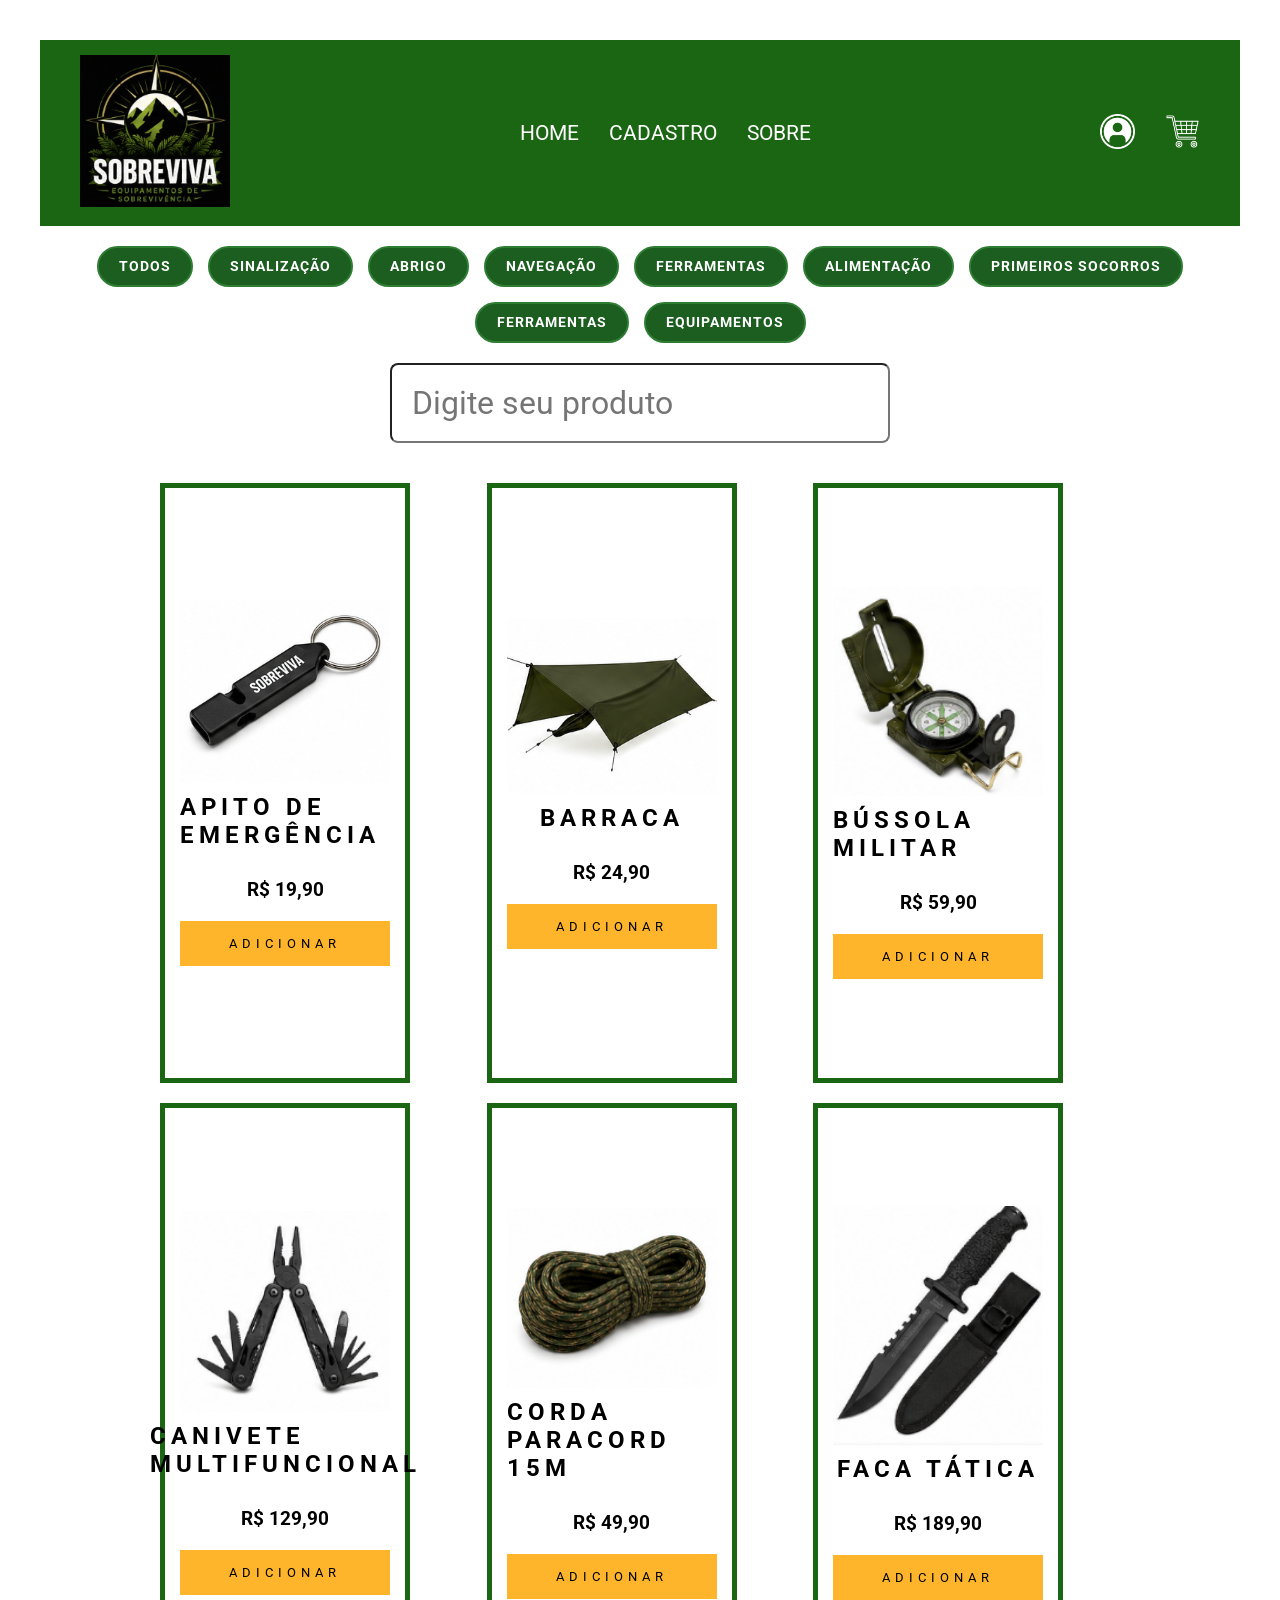
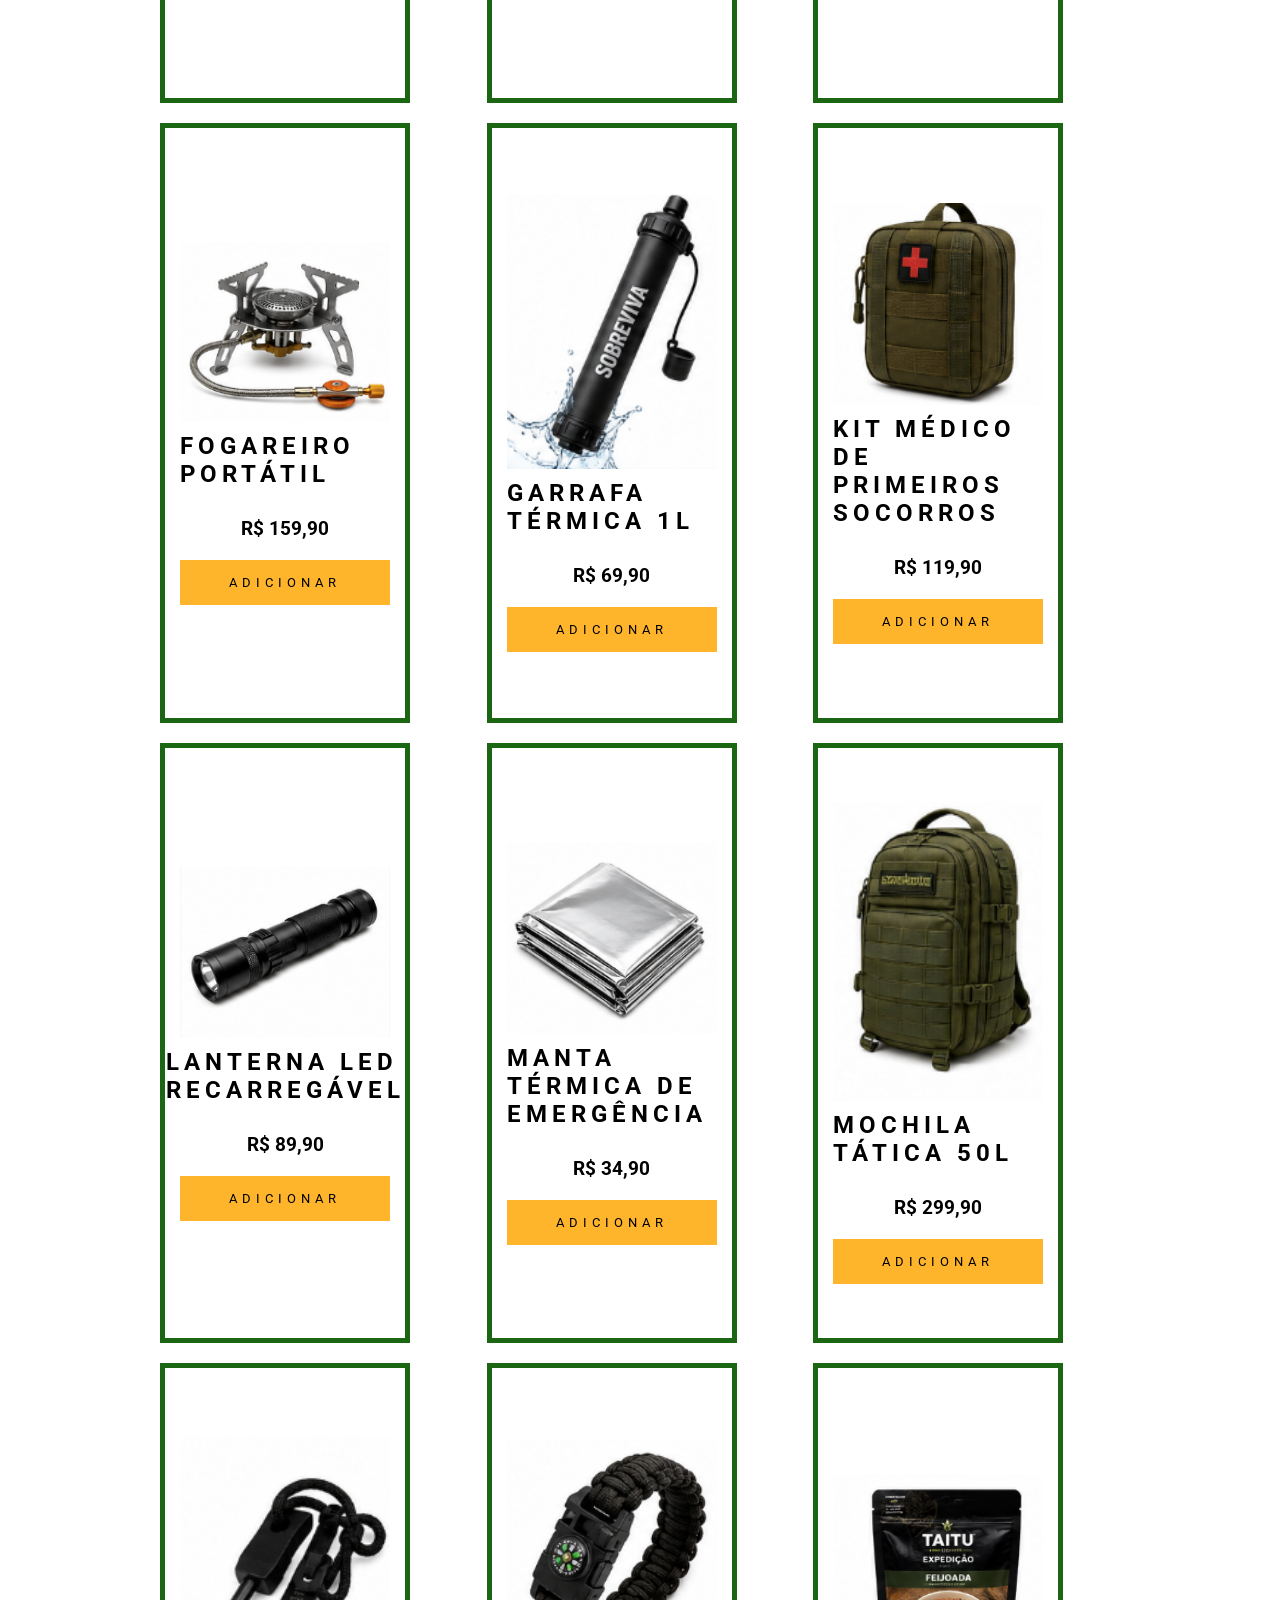
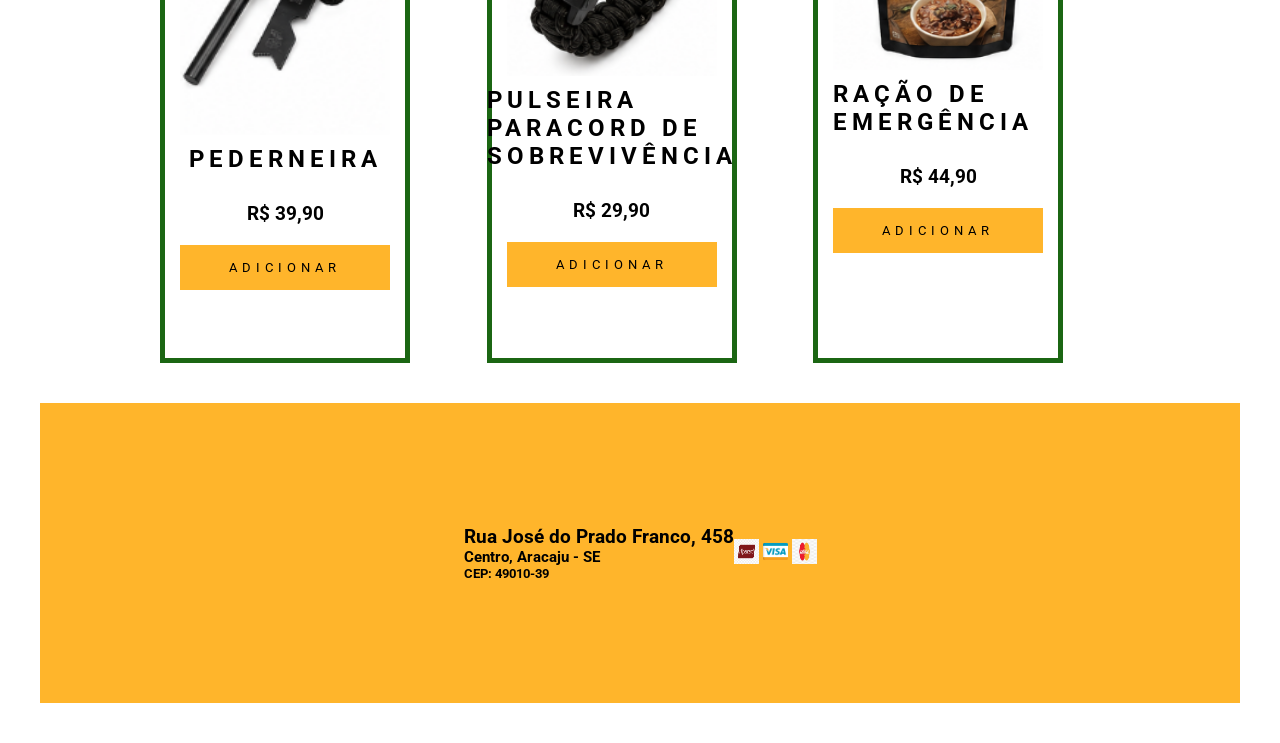
<file: index.html>
<!DOCTYPE html>
<html lang="en">

<head>
    <meta charset="UTF-8">
    <meta name="viewport" content="width=device-width, initial-scale=1.0">
    <title>Loja Virtual</title>

    <!--LINK PRA ADICIONAR O FAVICON-->
    <link rel="shortcut icon" href="imagens/icones/favicon.ico" type="image/x-icon">

    <!--LINK PARA O ARQUIVO-->
    <link rel="stylesheet" href="css/style_estrutura_paginas.css">

    <!--LINK PARA O ARQUIVO carrega_produtos.js-->
    <script src="/js/carrega_produtos.js" type="module" defer></script>



</head>

<body>
    <main id="geral">
        <header id="cabecalho">
            <div id="logo">
                <a href="index.html">
                    <img src="imagens/icones/logo.png" alt="logo">
                </a>
            </div>

            <nav id="menu">
                <ul>
                    <li><a href="index.html" class="lnk_menu"> Home</a></li>
                    <li><a href="paginas/cadastro.html" class="lnk_menu"> Cadastro</a></li>
                    <li><a href="paginas/sobre.html" class="lnk_menu"> Sobre</a></li>



                </ul>
            </nav>

            <div id="div-icones">
                <ul>
                    <li><a href="/paginas/login.html" class="lnk_icone"><img src="imagens/icones/login.png"></a></li>
                    <li><a href="/paginas/carrinho.html" class="lnk_icone"><img src="imagens/icones/carrinho.png"
                                alt=""></a></li>
                </ul>
            </div>
        </header>

        <nav id="nav-secoes">
            <ul id="menu-secoes">
                <li><a href="#" class="lnk-secao">Todos</a></li>
                <li><a href="#" class="lnk-secao">Sinalização</a></li>
                <li><a href="#" class="lnk-secao">Abrigo</a></li>
                <li><a href="#" class="lnk-secao">Navegação</a></li>
                <li><a href="#" class="lnk-secao">Ferramentas</a></li>
                <li><a href="#" class="lnk-secao">Alimentação</a></li>
                <li><a href="#" class="lnk-secao">Primeiros Socorros</a></li>
                <li><a href="#" class="lnk-secao">Equipamentos</a></li>
            </ul>
        </nav>

        <section id="area-pesquisa">
            <input type="text" id="pesquisa" placeholder="Digite seu produto">
        </section>


        <section id="cards">
            <div class="card">
                <img src="imagens/apito.png" alt="Apito" class="img_card">


                <h2 class="tito_card">Apito</h2>

                <h3 class="valor_card">
                    R$25,00
                </h3>

                <button class="btn_card">Adicionar</button>
            </div>

            <div class="card">
                <img src="imagens/barraca.png" alt="barraca" class="img_card">

                <h2 class="tito_card">Barraca</h2>

                <h3 class="valor_card">
                    R$180,00
                </h3>

                <button class="btn_card">Adicionar</button>
            </div>

            <div class="card">
                <img src="imagens/bussola.png" alt="" class="img_card">

                <h2 class="tito_card">Bússola</h2>

                <h3 class="valor_card">
                    R$45,00
                </h3>

                <button class="btn_card">Adicionar</button>
            </div>

            <div class="card">
                <img src="imagens/canivete.png" alt="" class="img_card">

                <h2 class="tito_card">Canivete</h2>

                <h3 class="valor_card">
                    R$55,00
                </h3>

                <button class="btn_card">Adicionar</button>
            </div>

            <div class="card">
                <img src="imagens/corda.png" alt="" class="img_card">

                <h2 class="tito_card">Corda</h2>

                <h3 class="valor_card">
                    R$35,00
                </h3>

                <button class="btn_card">Adicionar</button>
            </div>

            <div class="card">
                <img src="imagens/faca-tatica.png" alt="" class="img_card">

                <h2 class="tito_card">Faca Tática</h2>

                <h3 class="valor_card">
                    R$67,00
                </h3>

                <button class="btn_card">Adicionar</button>
            </div>

            <div class="card">
                <img src="imagens/fogareiro.png" alt="" class="img_card">

                <h2 class="tito_card">Fogareiro</h2>

                <h3 class="valor_card">
                    R$85,00
                </h3>

                <button class="btn_card">Adicionar</button>
            </div>

            <div class="card">
                <img src="imagens/garrafa.png" alt="" class="img_card">

                <h2 class="tito_card">garrafa</h2>

                <h3 class="valor_card">
                    R$15,00
                </h3>

                <button class="btn_card">Adicionar</button>

            </div>

            <div class="card">
                <img src="imagens/kit-medico.png" alt="" class="img_card">

                <h2 class="tito_card">Kit Médico</h2>

                <h3 class="valor_card">
                    R$55,00
                </h3>

                <button class="btn_card">Adicionar</button>
            </div>

            <div class="card">
                <img src="imagens/lanterna.png" alt="" class="img_card">

                <h2 class="tito_card">lanterna</h2>

                <h3 class="valor_card">
                    R$27,00
                </h3>

                <button class="btn_card">Adicionar</button>
            </div>

            <div class="card">
                <img src="imagens/manta.png" alt="" class="img_card">

                <h2 class="tito_card">Manta</h2>

                <h3 class="valor_card">
                    R$65,00
                </h3>

                <button class="btn_card">Adicionar</button>
            </div>

            <div class="card">
                <img src="imagens/mochila.png" alt="" class="img_card">

                <h2 class="tito_card">Mochila</h2>

                <h3 class="valor_card">
                    R$80,00
                </h3>

                <button class="btn_card">Adicionar</button>
            </div>

            <div class="card">
                <img src="imagens/pederneira.png" alt="" class="img_card">

                <h2 class="tito_card">Pederneira</h2>

                <h3 class="valor_card">
                    R$17,00
                </h3>

                <button class="btn_card">Adicionar</button>
            </div>

            <div class="card">
                <img src="imagens/pulseira.png" alt="" class="img_card">

                <h2 class="tito_card">Pulseira</h2>

                <h3 class="valor_card">
                    R$15,00
                </h3>

                <button class="btn_card">Adicionar</button>
            </div>

            <div class="card">
                <img src="imagens/racao.png" alt="" class="img_card">

                <h2 class="tito_card">Ração</h2>

                <h3 class="valor_card">
                    R$42,00
                </h3>

                <button class="btn_card">Adicionar</button>
            </div>
        </section>


        <footer id="rodape">
            <div id="dadosloja">
                <h2>Rua José do Prado Franco, 458</h2>
                <h3>Centro, Aracaju - SE</h3>
                <h4>CEP: 49010-39</h4>

            </div>

            <div id="div-cartoes">
                <img src="imagens/icones/hipercard.png" alt="Hipercard">
                <img src="imagens/icones/visa.png" alt="Visa">
                <img src="imagens/icones/master_card.png" alt="Mastercard">
            </div>
        </footer>
    </main>

</body>

</html>
</file>
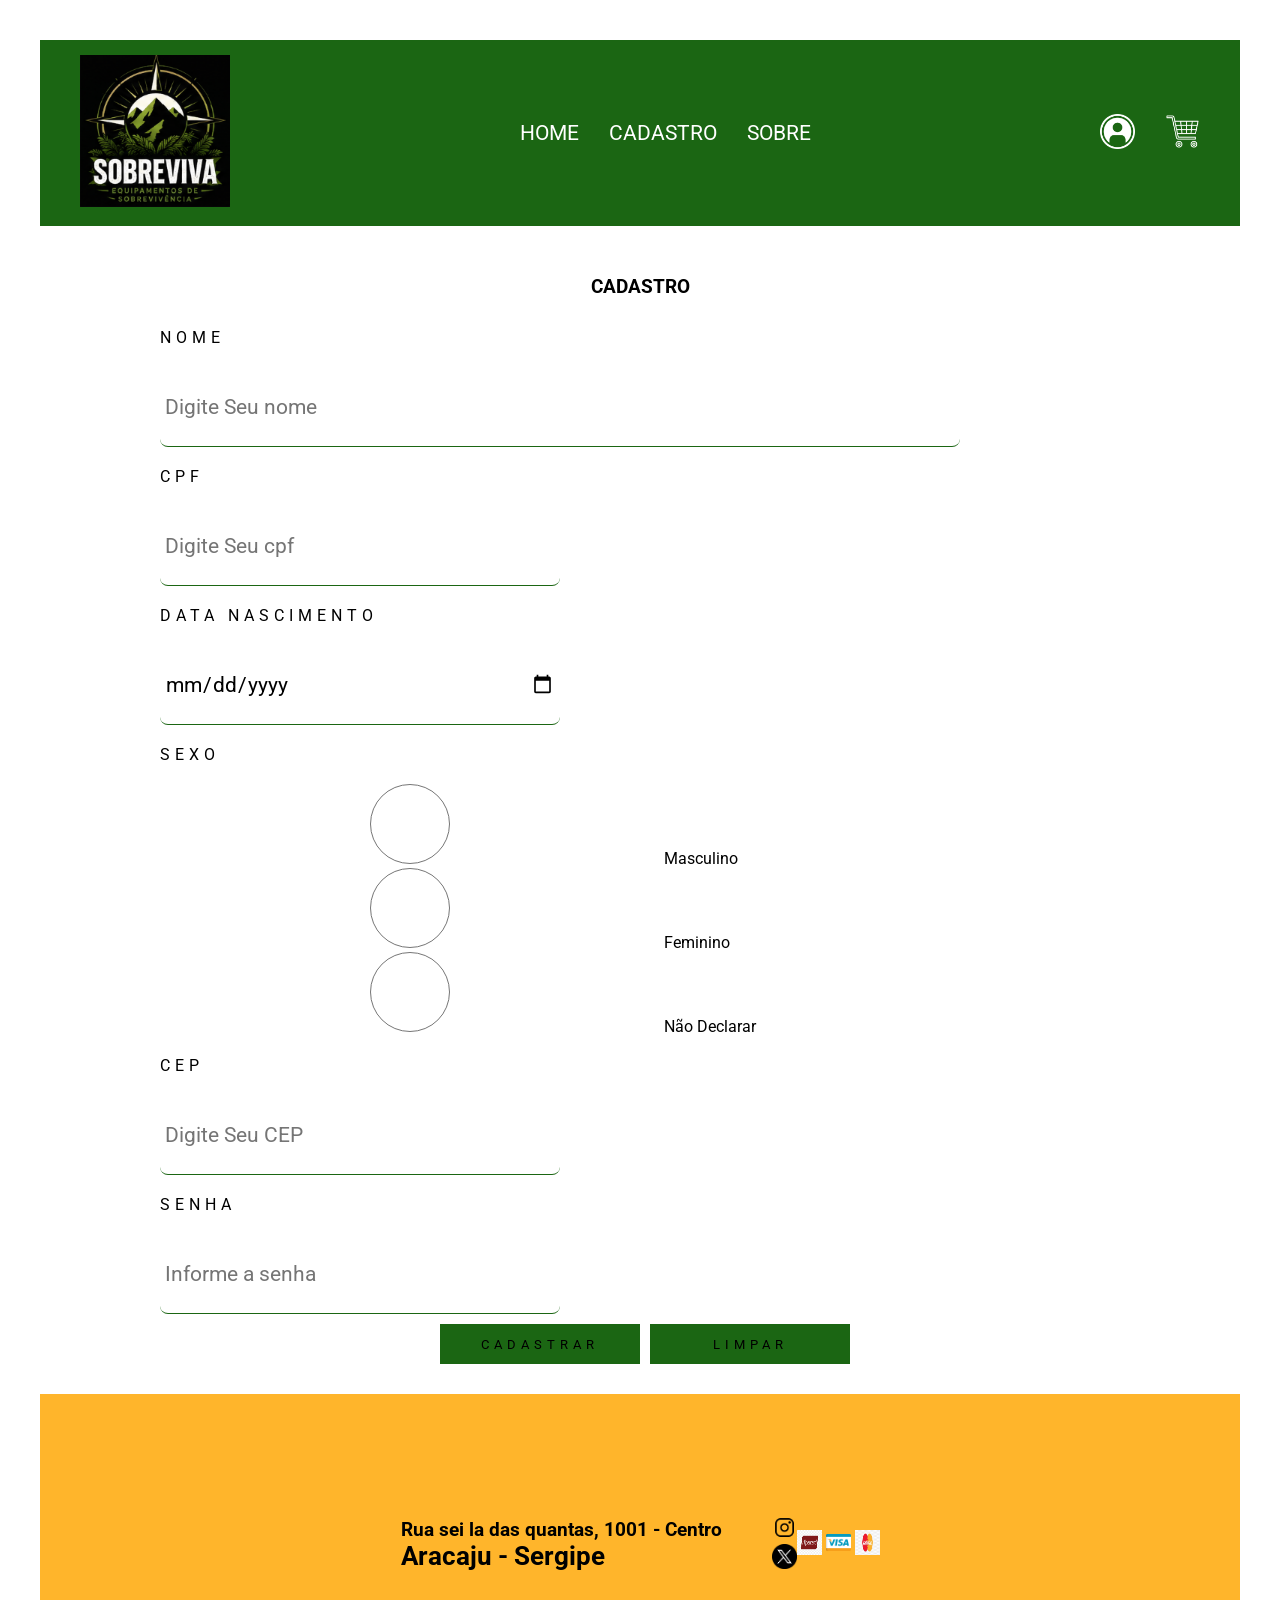
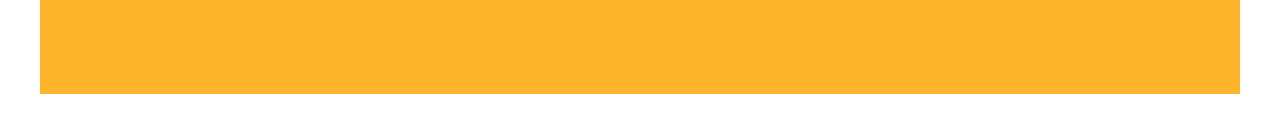
<file: paginas/cadastro.html>
<!DOCTYPE html>
<html lang="pt-br">

<head>
    <meta charset="UTF-8">
    <meta name="viewport" content="width=device-width, initial-scale=1.0">
    <title>Loja Virtual</title>

    <!-- Faz seu comentário -->
    <!--LINK PARA ADICIONAR O FAVICON-->
    <link rel="shortcut icon" href="../imagens/icones/favicon.ico" type="image/x-icon">

    <!--LINK PARA O ARQUIVO -->
    <link rel="stylesheet" href="../css/style_estrutura_paginas.css">
    <link rel="stylesheet" href="../css/style_formulario.css">

    <script src="../js/consulta_cep.js" defer></script>
</head>

<body>
    <main id="geral">
        <header id="cabecalho">
            <div id="logo">
                <a href="../index.html">
                    <img src="../imagens/icones/logo.png" alt="logo">
                </a>
            </div>

            <nav id="menu">
                <ul>
                    <li><a href="../index.html" class="lnk_menu"> Home </a></li>
                    <li><a href="../paginas/cadastro.html" class="lnk_menu"> Cadastro </a></li>
                    <li><a href="../paginas/sobre.html" class="lnk_menu">Sobre</a></li>
                </ul>
                
            </nav>

            <div id="div-icones">
                <ul>
                    <li><a href="login.html" class="lnk_icone"><img src="../imagens/icones/login.png" alt=""></a>
                    </li>
                    <li><a href="carrinho.html" class="lnk_icone"><img src="../imagens/icones/carrinho.png"
                                alt=""></a></li>
                </ul>
            </div>
        </header>

        
        <section id="formulario">
            <h3>Cadastro</h3>

            <form id="form-pessoa">
                <label for="nome">Nome</label>
                <input type="text" name="nome" id="nome" class="input01" required maxlength="60"
                    placeholder="Digite Seu nome">

                <label for="cpf">CPF</label>
                <input type="text" name="cpf" id="cpf" class="input02" required maxlength="14"
                    placeholder="Digite Seu cpf">

                <label for="data-nascimento">Data Nascimento</label>
                <input type="date" name="data-nascimento" id="data-nascimento" class="input02" required>

                <label for="sexo">Sexo</label>
                <input type="radio" name="sexo" id="sexoM" class="inputOP" value="M"> Masculino
                <input type="radio" name="sexo" id="sexoF" class="inputOP" value="F"> Feminino
                <input type="radio" name="sexo" id="sexoN" class="inputOP" value="N"> Não Declarar

                <label for="cep">CEP</label>
                <input type="text" name="cep" id="cep" class="input02" required maxlength="9"
                    placeholder="Digite Seu CEP">

                <div id="div-dados-endereco" class="oculto">
                    <label for="logradouro">Logradouro</label>
                    <input type="text" name="logradouro" id="logradouro" class="input01">

                    <label for="num-residencia">Número</label>
                    <input type="text" name="num-residencia" id="num-residencia" class="input02" maxlength="10" placeholder="Digite o número da residencia" required>

                    <label for="complemento-end">Complemento</label>
                    <input type="text" name="complemento-end" id="complemento-end" class="input01" maxlength="100" placeholder="Digite o número da residencia" >

                    <label for="bairro">Bairro</label>
                    <input type="text" name="bairro" id="bairro" class="input01">

                    <label for="localidade">localidade</label>
                    <input type="text" name="localidade" id="localidade" class="input01">

                    <label for="uf">UF</label>
                    <input type="text" name="uf" id="uf" class="input02">
                </div>

                <label for="senha"> Senha </label>
                <input type="password" name="senha"  id="senha" class="input02" required maxlength="6" placeholder="Informe a senha">
                
                <div id="div-btns">
                    <button type="submit" id="btn-add"> Cadastrar </button>
                    <button type="reset" id="btn-limpar">Limpar</button>
                </div>

            </form>
        </section>

        <footer id="rodape">
            <div id="dadosloja">
                <h2>Rua sei la das quantas, 1001 - Centro</h2>
                <h1>Aracaju - Sergipe</h1>
            </div>

            <div id="icones-sociais">
                <ul>
                    <li><a href="https://www.instagram.com/seu_usuario"><img src="../imagens/icones/instagram.png"
                                alt=""></a></li>
                    <li><a href="https://www.facebook.com/seu_usuario"><img src="../imagens/icones/x.png" alt=""></a></li>
                </ul>
            </div>

            <div id="div-cartoes">
                <img src="../imagens/icones/hipercard.png" alt="Hipercard">
                <img src="../imagens/icones/visa.png" alt="Visa">
                <img src="../imagens/icones/master_card.png" alt="Mastercard">
            </div>
        </footer>

    </main>

</body>

</html>
</file>
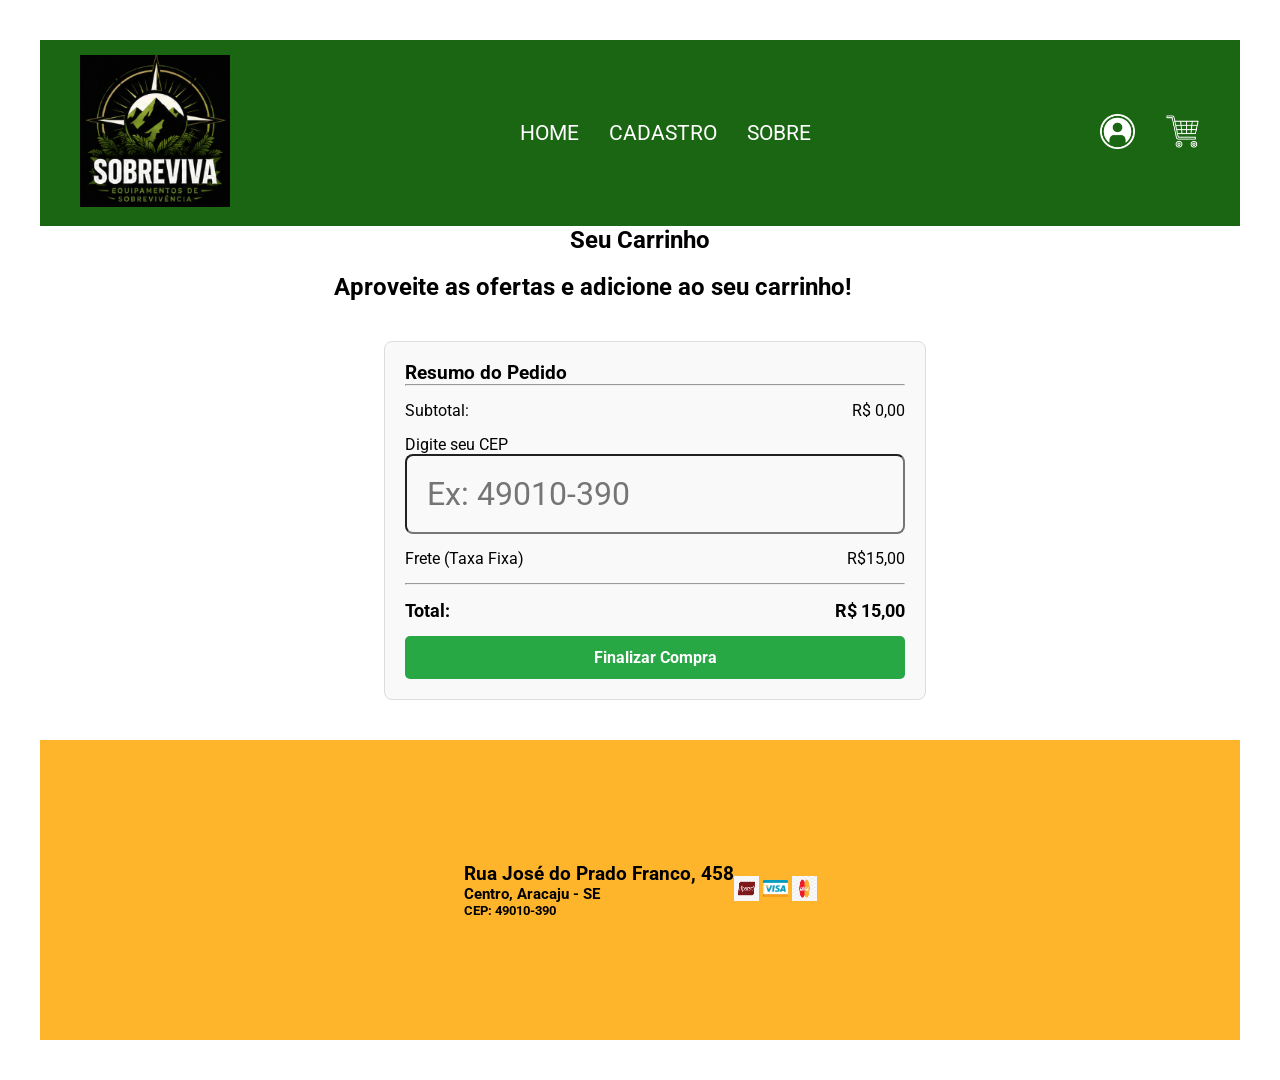
<file: paginas/carrinho.html>
<!DOCTYPE html>
<html lang="pt-BR">

<head>
    <meta charset="UTF-8">
    <meta name="viewport" content="width=device-width, initial-scale=1.0">
    <title>Loja Virtual</title>

    <!-- Favicon -->
    <link rel="shortcut icon" href="../imagens/icones/favicon.ico" type="image/x-icon">

    <!-- CSS -->
    <link rel="stylesheet" href="../css/style_estrutura_paginas.css">
    <link rel="stylesheet" href="../css/style_carrinho.css">

    <!-- JS -->
    <script type="module" src="../js/montaTelaCarrinho.js" defer></script>
</head>

<body>

    <main id="geral">

        <header id="cabecalho">

            <div id="logo">
                <a href="../index.html">
                    <img src="../imagens/icones/logo.png" alt="Logo">
                </a>
            </div>

            <nav id="menu">
                <ul>
                    <li><a href="../index.html" class="lnk_menu">Home</a></li>
                    <li><a href="../paginas/cadastro.html" class="lnk_menu">Cadastro</a></li>
                    <li><a href="../paginas/sobre.html" class="lnk_menu">Sobre</a></li>
                </ul>
            </nav>

            <div id="div-icones">
                <ul>
                    <li>
                        <a href="../paginas/login.html" class="lnk_icone">
                            <img src="../imagens/icones/login.png" alt="Login">
                        </a>
                    </li>

                    <li>
                        <a href="../paginas/carrinho.html" class="lnk_icone">
                            <img src="../imagens/icones/carrinho.png" alt="Carrinho">
                        </a>
                    </li>
                </ul>
            </div>

        </header>

       
        <section class="carrinho">

            <div class="container">

                <h1>Seu Carrinho</h1>

                <br>

                <h2>Aproveite as ofertas e adicione ao seu carrinho!</h2>

                <div class="carrinho-container">

                    <!-- PRODUTOS DO CARRINHO -->
                    <section id="itens-carrinho" class="produtos-lista">
                        
                       

                    </section>

                    <div class="resumo-carrinho">

                        <h3>Resumo do Pedido</h3>

                        <hr>

                        <div class="resumo-linha">
                            <p>Subtotal:</p>
                            <p id="subtotal">R$ 0,00</p>
                        </div>

                        <div class="cep">
                            <p>Digite seu CEP</p>
                            <input type="text" placeholder="Ex: 49010-390">
                        </div>

                        <div class="resumo-linha">
                            <p>Frete (Taxa Fixa)</p>
                            <p id="taxa-frete">R$15,00</p>
                            
                        </div>

                        <hr>

                        <div class="resumo-linha total">
                            <p>Total:</p>
                            <p id="total">R$ </p>
                        </div>

                        <button class="btn-finalizar">
                            Finalizar Compra
                        </button>

                    </div>

                </div>

            </div>

        </section>

        <!-- RODAPÉ -->
        <footer id="rodape">

            <div id="dadosloja">
                <h2>Rua José do Prado Franco, 458</h2>
                <h3>Centro, Aracaju - SE</h3>
                <h4>CEP: 49010-390</h4>
            </div>

            <div id="div-cartoes">
                <img src="../imagens/icones/hipercard.png" alt="Hipercard">
                <img src="../imagens/icones/visa.png" alt="Visa">
                <img src="../imagens/icones/master_card.png" alt="Mastercard">
            </div>

        </footer>

    </main>

</body>

</html>
</file>
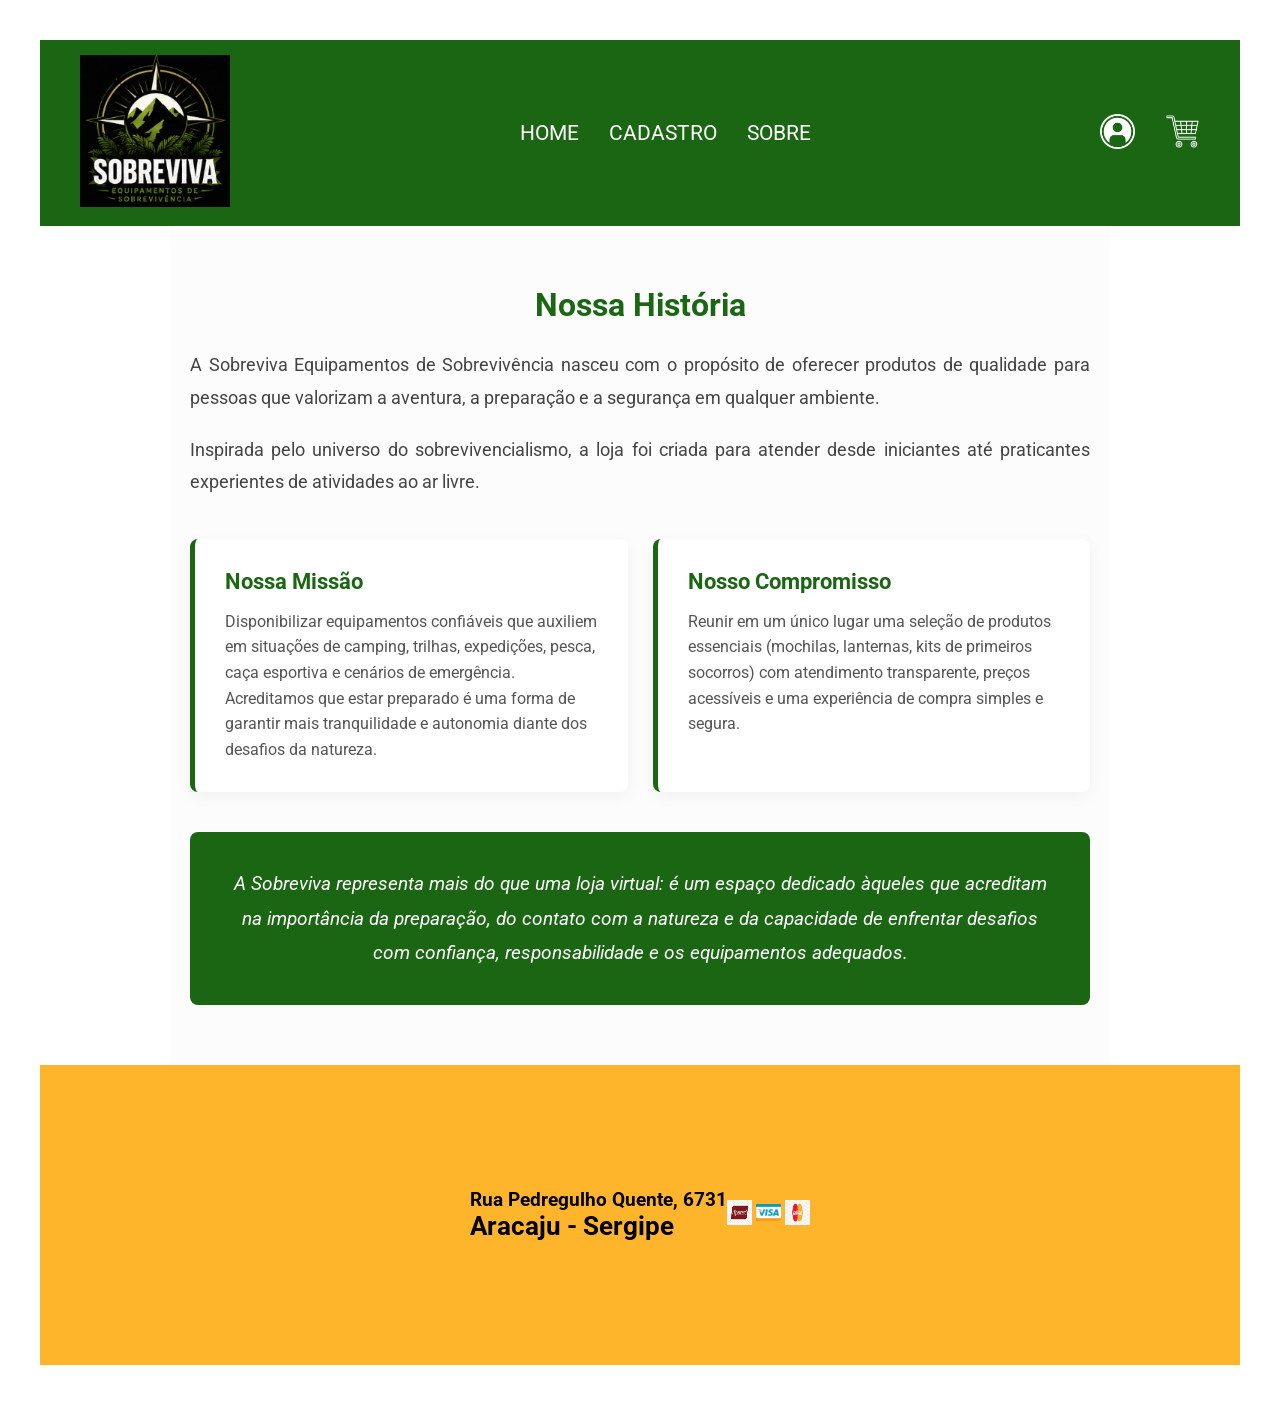
<file: paginas/sobre.html>
<!DOCTYPE html>
<html lang="en">

<head>
    <meta charset="UTF-8">
    <meta name="viewport" content="width=device-width, initial-scale=1.0">
    <title>Loja Virtual</title>

    <!--LINK PRA ADICIONAR O FAVICON-->
    <link rel="shortcut icon" href="../imagens/icones/favicon.ico" type="image/x-icon">

    <!--LINK PARA O ARQUIVO-->
    <link rel="stylesheet" href="../css/style_estrutura_paginas.css">
    <link rel="stylesheet" href="../css/style_sobre.css">


</head>

<body>
    <main id="geral">
        <header id="cabecalho">
            <div id="logo">
                <a href="index.html">
                    <img src="../imagens/icones/logo.png" alt="logo">
                </a>
            </div>

            <nav id="menu">
                <ul>
                    <li><a href="/index.html" class="lnk_menu"> Home</a></li>
                    <li><a href="../paginas/cadastro.html" class="lnk_menu"> Cadastro</a></li>
                    <li><a href="../paginas/sobre.html" class="lnk_menu"> Sobre</a></li>

                </ul>
            </nav>

            <div id="div-icones">
                <ul>
                    <li><a href="../paginas/login.html" class="lnk_icone"><img src="../imagens/icones/login.png"></a>
                    </li>
                    <li><a href="../paginas/carrinho.html" class="lnk_icone"><img src="../imagens/icones/carrinho.png"
                                alt=""></a></li>
                </ul>
            </div>
        </header>

        <section class="sobre-secao">
            <div class="sobre-container">

                <div class="sobre-bloco intro">
                    <h2>Nossa História</h2>
                    <p>A Sobreviva Equipamentos de Sobrevivência nasceu com o propósito de oferecer produtos de
                        qualidade para pessoas que valorizam a aventura, a preparação e a segurança em qualquer
                        ambiente.</p>
                    <p>Inspirada pelo universo do sobrevivencialismo, a loja foi criada para atender desde iniciantes
                        até praticantes experientes de atividades ao ar livre.</p>
                </div>

                <div class="sobre-valores">
                    <div class="valor-card">
                        <h3>Nossa Missão</h3>
                        <p>Disponibilizar equipamentos confiáveis que auxiliem em situações de camping, trilhas,
                            expedições, pesca, caça esportiva e cenários de emergência. Acreditamos que estar preparado
                            é uma forma de garantir mais tranquilidade e autonomia diante dos desafios da natureza.</p>
                    </div>

                    <div class="valor-card">
                        <h3>Nosso Compromisso</h3>
                        <p>Reunir em um único lugar uma seleção de produtos essenciais (mochilas, lanternas, kits de
                            primeiros socorros) com atendimento transparente, preços acessíveis e uma experiência de
                            compra simples e segura.</p>
                    </div>
                </div>

                <div class="sobre-bloco manifesto">
                    <p>A Sobreviva representa mais do que uma loja virtual: é um espaço dedicado àqueles que acreditam
                        na importância da preparação, do contato com a natureza e da capacidade de enfrentar desafios
                        com confiança, responsabilidade e os equipamentos adequados.</p>
                </div>

            </div>
        </section>
        
        <footer id="rodape">
            <div id="dadosloja">
                <h2>Rua Pedregulho Quente, 6731</h2>
                <h1>Aracaju - Sergipe</h1>
            </div>

            <div id="div-cartoes">
                <img src="../imagens/icones/hipercard.png" alt="Hipercard">
                <img src="../imagens/icones/visa.png" alt="Visa">
                <img src="../imagens/icones/master_card.png" alt="Mastercard">
            </div>
        </footer>
    </main>

</body>

</html>
</file>
<file: css/style_estrutura_paginas.css>
@import url('https://fonts.googleapis.com/css2?family=Roboto:ital,wght@0,100..900;1,100..900&display=swap');

*{
    margin: 0px;
    padding: 0px;
    box-sizing: border-box;
    font-family: roboto;
}


:root{
    --cor_principal: #1b6613;
    --cor_botao01: rgb(4, 117, 4);
    --cor_lnkmenu: white;
    --cor_vermelha: green;
    --cor_suave: rgb(255, 181, 43);
}

#geral{
    margin: 20px;
    padding: 20px;
    display: flex;
    flex-direction: column;
    justify-content: center;
    align-items: center;
}

#cabecalho {
    width: 100%;
    padding: 15px 40px; 
    background-color: var(--cor_principal);
    display: flex;
    justify-content: space-between; 
    align-items: center; 
}

#logo {
    width: 150px;
    height: auto;
    display: flex;
    align-items: center;
}

#logo img {
    width: 100%;
    height: auto;
    object-fit: contain;
}

#menu {
    background-color: transparent;
    width: auto; 
    height: auto; 
    display: flex;
    align-items: center;
}

#cabecalho ul {
    display: flex;
    list-style: none;
    gap: 30px; 
}

#div-icones img {
    width: 35px;
    height: 35px;
    filter: brightness(0) invert(1); 
}
    

#div-icones img:hover {
    filter: none;
    opacity: 0.8;
}

/*FORMATANDO OS MENUS*/
#menu a:link{
    font-size: 1.3em;
    text-transform: uppercase;
    text-decoration: none;
    color: var(--cor_lnkmenu);
}

#menu a:visited{
    font-size: 1.3em;
    text-transform: uppercase;
    text-decoration: none;
    color: var(--cor_lnkmenu);
}

#menu a:hover{
    font-size: 1.3em;
    text-transform: uppercase;
    text-decoration: none;
    color: var(--cor_botao01);
}

#menu a:active{
    font-size: 1.3em;
    text-transform: uppercase;
    text-decoration: none;
    color: var(--cor_vermelha);
}

/*FORMATANDO section PELO ID PESQUISA */
#pesquisa{
    width: 1000px;
    height: 180px;
    display: flex;
    align-items: center;
    justify-content: center;
}

#pesquisa, input{
    width: 500px;
    height: 80px;
    padding: 20px;
    border-radius: 8px;
    font-size: 2em;
    background-color: var(--cor_lnk_menu);
}

/*FORMATAÇÃO DOS CARDS*/
#cards{
    width: 1000px;
    min-height: 600px;
    margin: 20px 0px;
    padding: 20px;
    display: grid;
    grid-template-columns: repeat(auto-fit, minmax(250px, 1fr));
    gap: 20px;

}

.card{
    width: 250px;
    min-height: 600px;
    border: solid 5px var(--cor_principal);
    padding: 15px;
    display: flex;
    flex-direction: column;
    align-items: center;
    justify-content: center;
}

.card:hover{
    transform: translateY(-5px);
}

.card h2{
    text-transform: uppercase;
    letter-spacing: 5px;
    margin: 10px 0px;
}
.card h3{
    margin: 20px 0px;
}

.card button{
    width: 100%;
    height: 45px;
    text-transform: uppercase;
    letter-spacing: 5px;
    border: none;
    background-color: var(--cor_suave);
    cursor: pointer;
}

.card img{
    width: 100%;
    min-height: 150px;
}

/*FORMATAÇÃO DO RODAPÉ*/
#rodape{
    width: 100%;
    height: 300px;
    background-color: var(--cor_suave);
    display: flex;
    align-items: center;
    justify-content: center;
}

#dadosloja{
    font-size: 0.8em;
}

#icones-sociais ul{
    list-style: none;
}

#icones-sociais img{
    width: 25px;
    height: 25px;
    margin-left: 50px;
}

#div-cartoes img{
    width: 25px;
    height: 25px;
}

/* CONFIGURANDO O MENU SEÇÕES */
#nav-secoes{
    width: 100%;
    margin: 20px 0;
    display: flex;
    justify-content: center;
}

#menu-secoes{
    display: flex;
    flex-wrap: wrap;
    justify-content: center;
    gap: 15px;

    list-style: none;
    padding: 0;
    margin: 0;
}

#menu-secoes li{
    list-style: none;
}

.lnk-secao{
    display: block;
    padding: 10px 20px;

    background-color: #1b5e20;
    color: white;

    text-decoration: none;
    text-transform: uppercase;
    font-size: 0.9rem;
    font-weight: bold;
    letter-spacing: 1px;

    border-radius: 25px;
    border: 2px solid #2e7d32;
}

.lnk-secao:hover{
    background-color: #2e7d32;
    transform: translateY(-3px);
    box-shadow: 0 4px 10px rgba(0,0,0,0.3);
}

.lnk-secao:active{
    transform: scale(0.95);
}
</file>
<file: css/style_formulario.css>
@import url(style_estrutura_paginas.css);

/*Formatando SECTION formulario*/
#formulario{
    width: 1000px;
    min-height: 600px;
    padding: 20px;
}

h3{
    text-align: center;
    text-transform: uppercase;
    margin: 30px 0px;
}

label{
    display: block;
    margin: 20px 0px;
    text-transform: uppercase;
    letter-spacing: 5px;
}

.input01, .input02{
    border: none;
    border-bottom: 1px solid var(--cor_principal);
    font-size: 1.3em;
    padding: 5px;
}

.input01{
    width: 800px;
}

.input02{
    width: 400px;
}

#div-btns{
    height: 60px;
    display: flex;
    align-items: center;
    justify-content: center;
}
#div-btns button{
    width: 200px;
    height: 40px;
    margin-left: 10px;
    background-color: var(--cor_principal);
    border: none;
    text-transform: uppercase;
    cursor: pointer;
    font-size: 0.8em;
    letter-spacing: 5px;
}

.oculto{
    display: none;

    
}
</file>
<file: css/style_carrinho.css>
h1{
    text-align: center;
}

h2 {
    text-align: left;
   
}

.carrinho-container {
    display: flex;
    max-width: 1100px;
    margin: 20px auto;
    padding: 20px;
    gap: 30px;
    font-family: Arial, sans-serif;
}

.produtos-lista {
    flex: 2;
    display: flex;
    flex-direction: column;
    gap: 15px;
}

.produto-item {
    display: flex;
    align-items: center;
    justify-content: space-between;
    padding: 15px;
    border: 1px solid white;
    border-radius: 8px;
    background-color: white;
}

.produto-item img {
    border-radius: 4px;
}

.produto-info {
    flex: 1;
    margin-left: 15px;
}

.produto-info h3 {
    margin: 0 0 5px 0;
    font-size: 16px;
}

.produto-qtd button {
    padding: 5px 10px;
    cursor: pointer;
    border: 1px solid white;
    background: white;
}

.produto-qtd span {
    margin: 0 10px;
}

.btn-remover {
    background: none;
    border: none;
    color: red;
    cursor: pointer;
    font-weight: bold;
}


.resumo-carrinho {
    flex: 1;
    background-color: #f9f9f9;
    padding: 20px;
    border-radius: 8px;
    border: 1px solid #ddd;
    height: fit-content;
}

.resumo-linha {
    display: flex;
    justify-content: space-between;
    margin: 15px 0;
}

.resumo-linha.total {
    font-weight: bold;
    font-size: 18px;
}

.btn-finalizar {
    width: 100%;
    padding: 12px;
    background-color: #28a745;
    color: white;
    border: none;
    border-radius: 5px;
    font-size: 16px;
    font-weight: bold;
    cursor: pointer;
    transition: 0.2s;
}

.btn-finalizar:hover {
    background-color: #218838;
}

#itens-carrinho {
    flex: 2;
    display: flex;
    flex-direction: column;
    gap: 15px;
}

.img-remover{
    width: 30px;
    height: 30px;
    object-fit: contain;
    cursor: pointer;
}
</file>
<file: css/style_sobre.css>
.sobre-secao {
    background-color: #fcfcfcf8; 
    padding: 60px 20px;
    font-family: 'Segoe UI', Arial, sans-serif;
    color: #333;
}

.sobre-container {
    max-width: 900px;
    margin: 0 auto;
}

.sobre-bloco h2 {
    color: #1b6613; 
    font-size: 32px;
    text-align: center;
    margin-bottom: 25px;
}

.sobre-bloco p {
    font-size: 18px;
    line-height: 1.8;
    color: #444;
    margin-bottom: 20px;
    text-align: justify;
}

.sobre-valores {
    display: flex;
    gap: 25px;
    margin: 40px 0;
}

.valor-card {
    flex: 1;
    background-color: #ffffff;
    padding: 30px;
    border-radius: 8px;
    border-left: 5px solid #1b6613;
    box-shadow: 0 4px 15px rgba(0,0,0,0.05); 
}

.valor-card h3 {
    color: #1b6613;
    margin-top: 0;
    margin-bottom: 15px;
    font-size: 22px;
}

.valor-card p {
    font-size: 16px;
    line-height: 1.6;
    margin: 0;
    color: #555;
}

.manifesto {
    background-color: #1b6613;
    color: white; 
    padding: 35px;
    border-radius: 8px;
    text-align: center;
    margin-top: 40px;
}

.manifesto p {
    color: white;
    text-align: center;
    margin: 0;
    font-style: italic;
    font-size: 19px;
}
</file>
